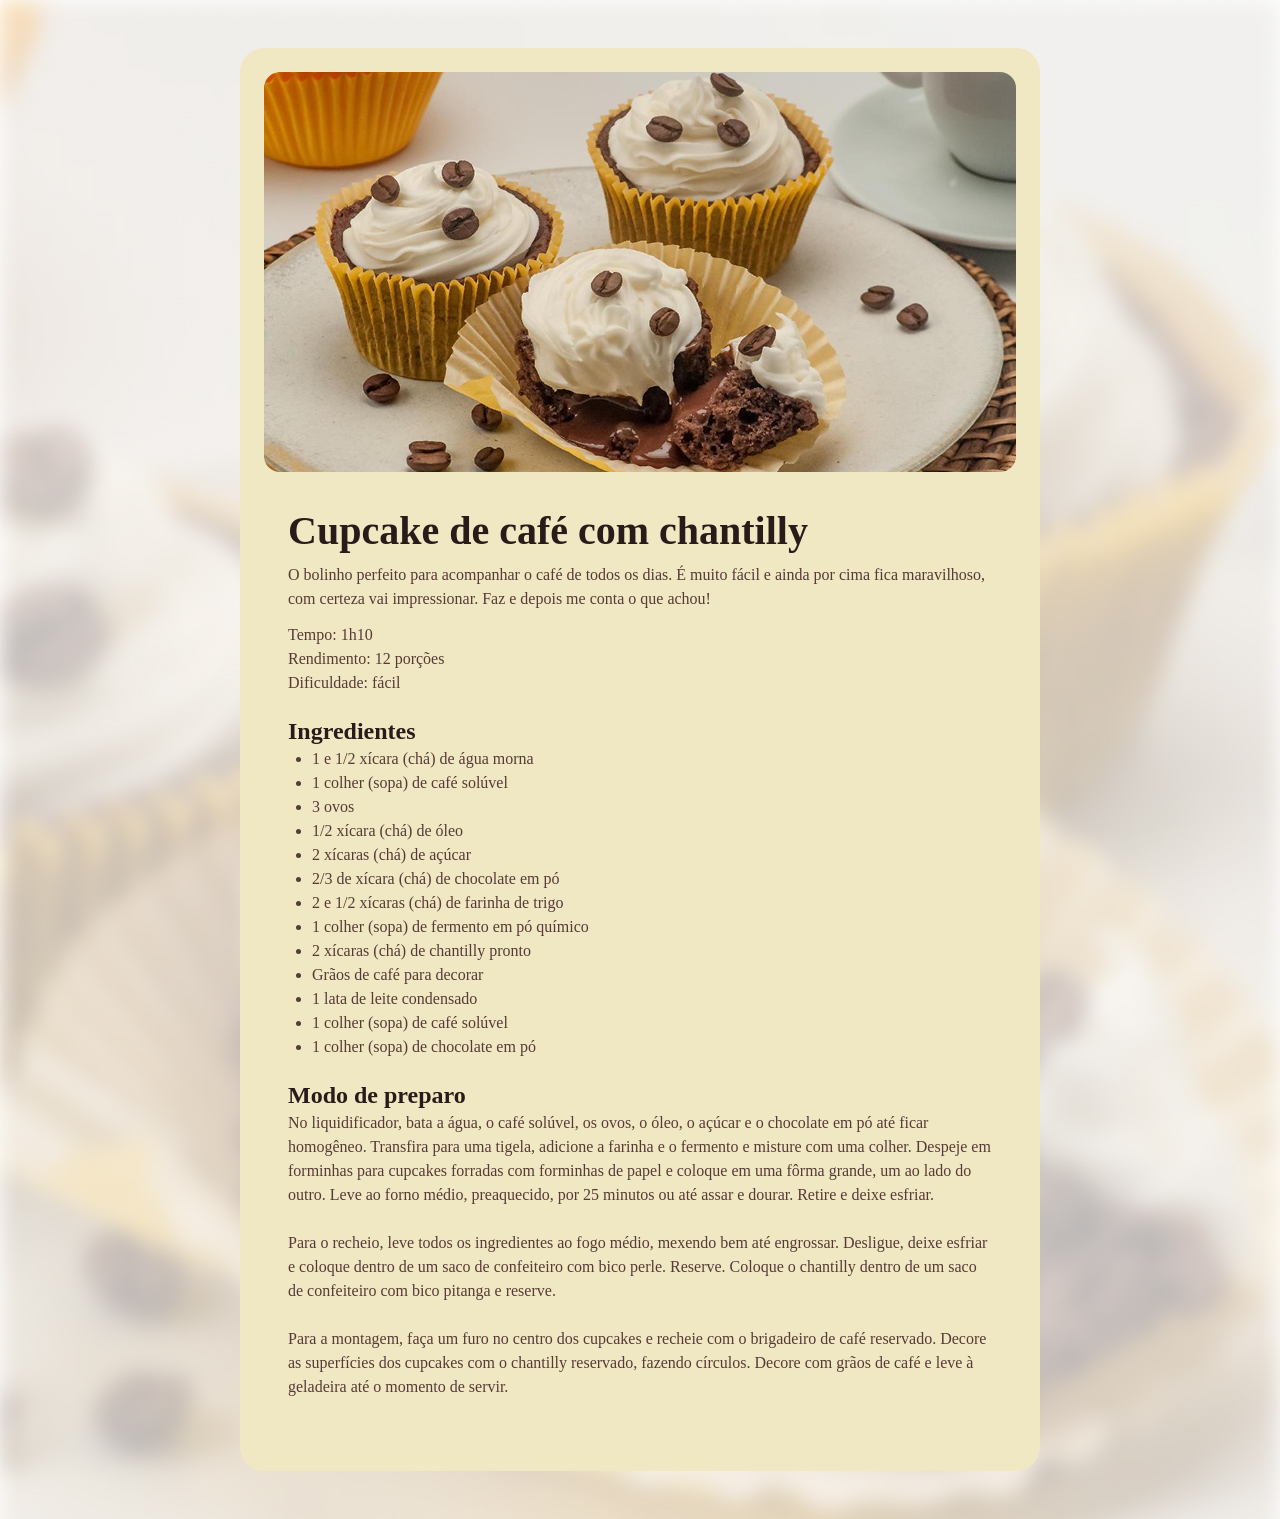
<file: index.html>
<!DOCTYPE html>
<html lang="en">

<head>
    <meta charset="UTF-8">
    <meta name="viewport" content="width=device-width, initial-scale=1.0">
    <title>Página de receita</title>
    <link rel="stylesheet" href="style.css">
    <link rel="preconnect" href="https://fonts.googleapis.com">
    <link rel="preconnect" href="https://fonts.gstatic.com" crossorigin>
    <link href="https://fonts.googleapis.com/css2?family=Alice&display=swap" rel="stylesheet">

</head>

<body>
    <div id="page">
        <img src="assets/main-image.jpg" alt="Imagem de um cupkake de café com chantilly" class="main-image">
        <main>
            <section id="about">
                <h1>Cupcake de café com chantilly</h1>
                <p>O bolinho perfeito para acompanhar o café de todos os dias. É muito fácil e ainda por cima fica
                    maravilhoso, com certeza vai impressionar. Faz e depois me conta o que achou!
                </p>
                <p>
                    Tempo: 1h10 <br> 
                    Rendimento: 12 porções <br>
                    Dificuldade: fácil

                </p>
                
            </section>
            <section id="ingredients">
                <h2>Ingredientes</h2>
                <ul>
                <li>1 e 1/2 xícara (chá) de água morna</li>
                <li>1 colher (sopa) de café solúvel</li>
                <li>3 ovos</li>
                <li>1/2 xícara (chá) de óleo</li>
                <li>2 xícaras (chá) de açúcar</li>
                <li>2/3 de xícara (chá) de chocolate em pó</li>
                <li>2 e 1/2 xícaras (chá) de farinha de trigo</li>
                <li>1 colher (sopa) de fermento em pó químico</li>
                <li>2 xícaras (chá) de chantilly pronto</li>
                <li>Grãos de café para decorar</li>
                <li>1 lata de leite condensado</li>
                <li>1 colher (sopa) de café solúvel</li>
                <li>1 colher (sopa) de chocolate em pó</li>

                </ul>

            </section>
            <section id="preparation">
                <h2>Modo de preparo</h2>
                <p>
                    No liquidificador, bata a água, o café solúvel, os ovos, o óleo, o açúcar e o chocolate em pó até ficar homogêneo. Transfira para uma tigela, adicione a farinha e o fermento e misture com uma colher. Despeje em forminhas para cupcakes forradas com forminhas de papel e coloque em uma fôrma grande, um ao lado do outro. Leve ao forno médio, preaquecido, por 25 minutos ou até assar e dourar. Retire e deixe esfriar.<br><br>
                    Para o recheio, leve todos os ingredientes ao fogo médio, mexendo bem até engrossar. Desligue, deixe esfriar e coloque dentro de um saco de confeiteiro com bico perle. Reserve. Coloque o chantilly dentro de um saco de confeiteiro com bico pitanga e reserve.<br><br>
                    Para a montagem, faça um furo no centro dos cupcakes e recheie com o brigadeiro de café reservado. Decore as superfícies dos cupcakes com o chantilly reservado, fazendo círculos. Decore com grãos de café e leve à geladeira até o momento de servir.
                        
                </p>
                

            </section>
            

        </main>

    </div>

</body>

</html>
</file>
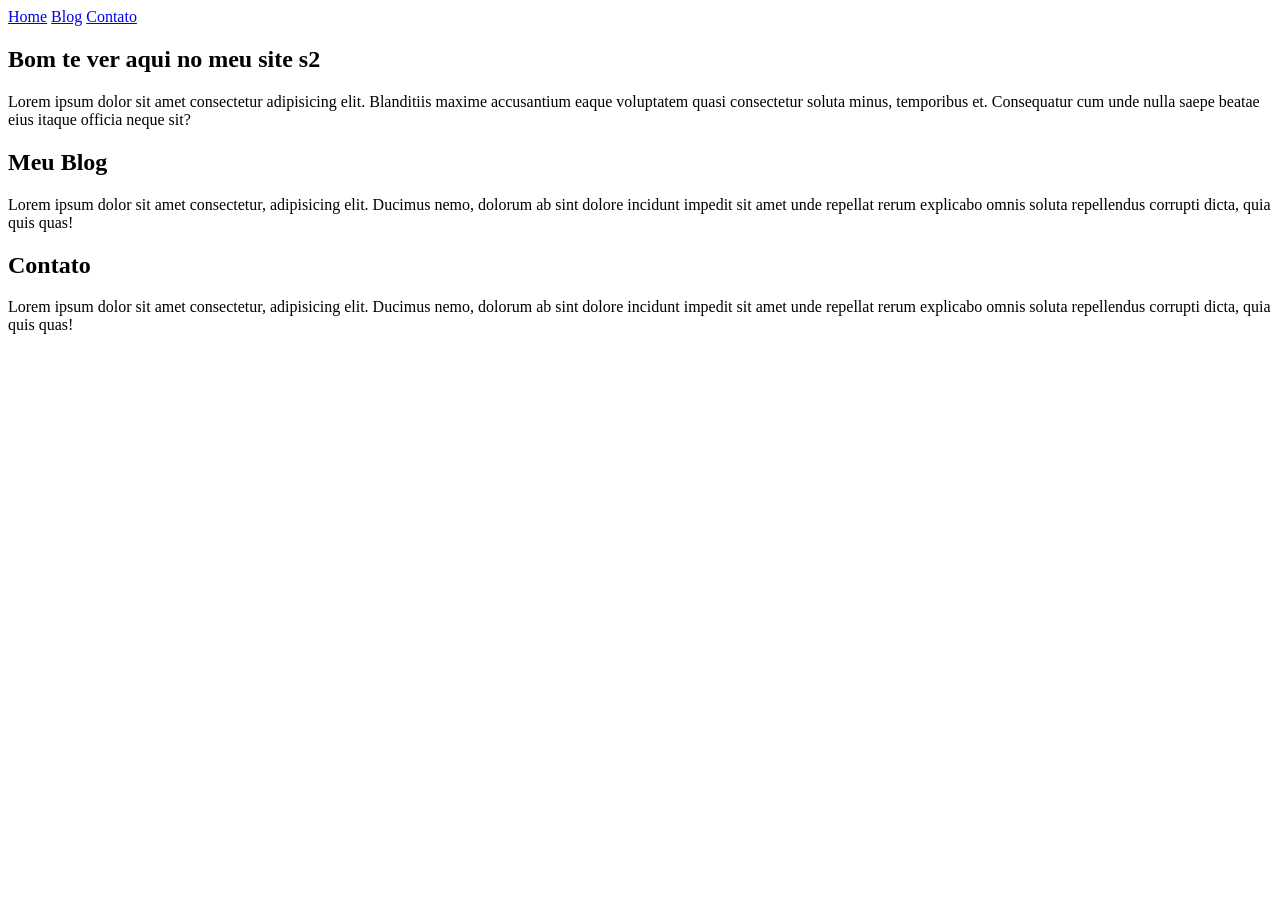
<file: index1.html>
<!DOCTYPE html>
<html lang="en">
<head>
    <meta charset="UTF-8">
    <meta name="viewport" content="width=device-width, initial-scale=1.0">
    <title>Meu Site</title>
</head>
<body>
    <nav>
        <a href="#home">Home</a>
        <a href="#blog">Blog</a>
        <a href="#contato">Contato</a>
    </nav>
    <main>
        <section id="home">
            <h1>Bom te ver aqui no meu site s2</h1>
            <p>
                Lorem ipsum dolor sit amet consectetur adipisicing elit. Blanditiis maxime accusantium eaque voluptatem quasi consectetur soluta minus, temporibus et. Consequatur cum unde nulla saepe beatae eius itaque officia neque sit?
            </p>

        </section>
        <section id="blog">
            <h2>Meu Blog</h2>
            <p>
                Lorem ipsum dolor sit amet consectetur, adipisicing elit. Ducimus nemo, dolorum ab sint dolore incidunt impedit sit amet unde repellat rerum explicabo omnis soluta repellendus corrupti dicta, quia quis quas!
            </p>
        </section>
        <section id="contato">
            <h2>Contato</h2>
            <p>
                Lorem ipsum dolor sit amet consectetur, adipisicing elit. Ducimus nemo, dolorum ab sint dolore incidunt impedit sit amet unde repellat rerum explicabo omnis soluta repellendus corrupti dicta, quia quis quas!
            </p>
        </section>
        
    </main>
    
</body>
</html>
</file>
<file: style.css>
*{
    margin:0;
    padding:0;
}


:root{
    --font-family: 'Alice', serif;
    line-height:150%;
    color:#573A37;

}

body{
    background-image: url('assets/bg.jpg');
    background-size: cover;

}

#page{
    box-sizing: border-box;
    width: 800px;
    padding: 24px;
    background-color: #f0e8c2;
    border-radius: 24px;
    margin: 48px auto;
}

img{
    border-radius: 16px;
}

main{
    padding: 24px;
}
section{
    margin-bottom: 24px;
}   

#about p + p{
    margin-top: 12px;
}

h1{
    line-height: 140%;
    font-size: 40px;
    

}

h2{
    font-size: 24px;

}

h1,h2{
    color:#291B1A;
    margin-bottom: 4px;
}

ul{
    padding-left: 24px;
}
</file>
